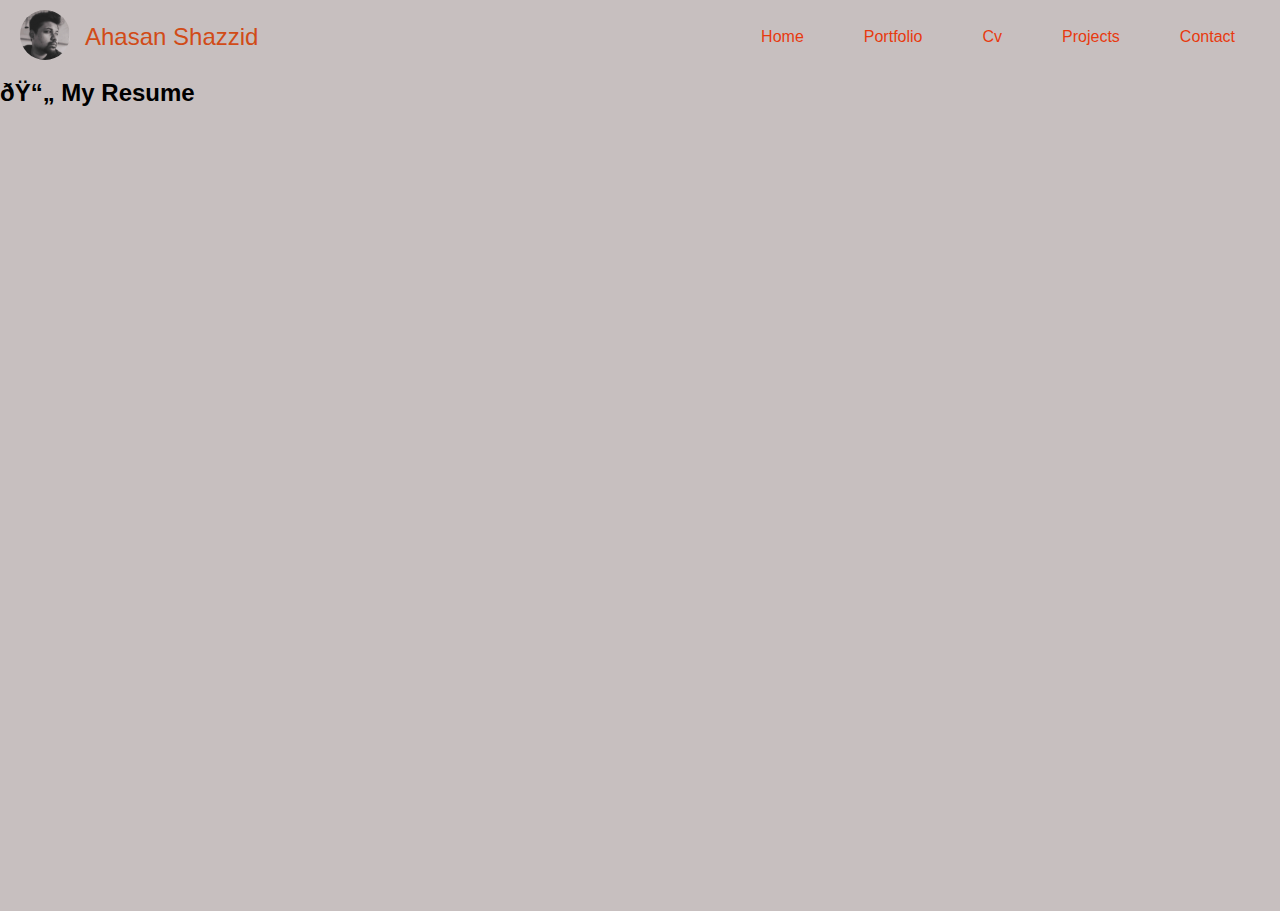
<file: Cv/cv.html>
<!DOCTYPE html>
<html lang="en">
    <head>
        <meta charset="UFT-8">
        <meta http-equiv="X-UA-Compatible" content="IE=edge">
        <meta name="viewport" content="width=device-width, initial-scale=1.0">
        <title>Ahasan Portfolio</title>
        <link rel="Stylesheet" href="cv.css">
<!---Front Awesome cdn front icone css-->
        <link rel="stylesheet" href="https://cdnjs.cloudflare.com/ajax/libs/font-awesome/6.7.2/css/all.min.css">
        
    </head>
    <body>
        <div class="Main-header">
            <div class="Wrapper">
                <header>
                    <div class="logo">
                        <a href="https://github.com/ahasan199756" target="_blank"title="Github">
                            <img src="../image/IMG_0082.jpg" alt="My Image">
                          </a>
                        <div class="logo-txt">Ahasan Shazzid</div>
                    </div>
                    <nav>
                        <div class="togglebtn">
                            <span></span>
                            <span></span>
                            <span></span>
                        </div>
                        <ul class="navlinks">
                            <li><a href="../index.html">Home</a></li>
                            <li><a href="../Portfolio/portfolio.html">Portfolio</a></li>
                            <li><a href="../Cv/cv.html">Cv</a></li>
                            <li><a href="../Projects/projects.html">Projects</a></li>
                            <li><a href="../Contact/contact.html">Contact</a></li>
                            
                        </ul>
                    </nav>
                    
                </header>
                <div class="CV">
                    <h2>📄 My Resume</h2>
                    <iframe src="./Ahasan shazzid radowan.pdf" width="100%" height="800px" style="border: none;"></iframe>
                </div>
    </body>
</html>
</file>
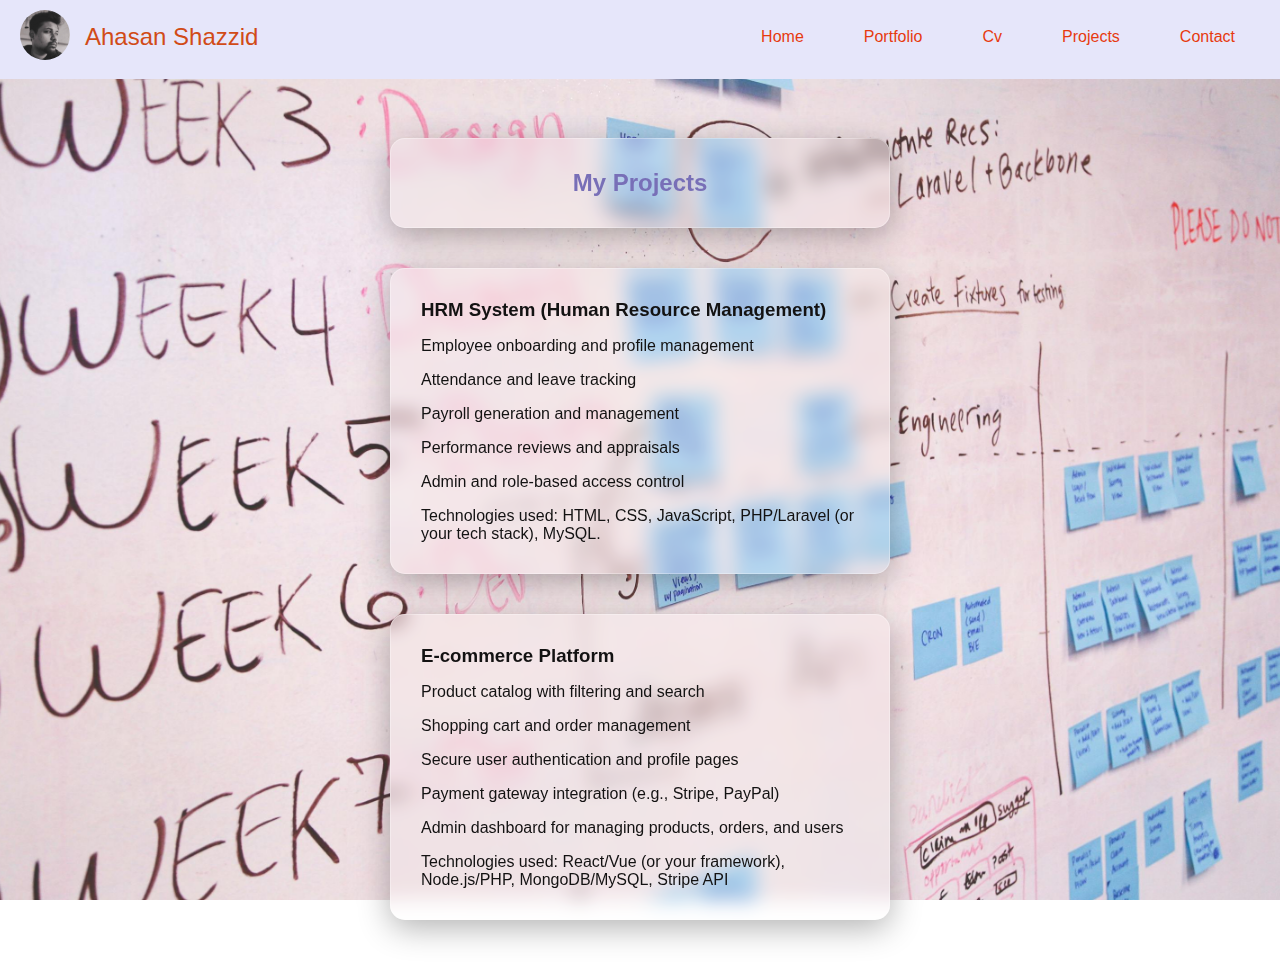
<file: Projects/projects.html>
<!DOCTYPE html>
<html lang="en">
    <head>
        <meta charset="UFT-8">
        <meta http-equiv="X-UA-Compatible" content="IE=edge">
        <meta name="viewport" content="width=device-width, initial-scale=1.0">
        <title>Ahasan Portfolio</title>
        <link rel="Stylesheet" href="projects.css">
<!---Front Awesome cdn front icone css-->
        <link rel="stylesheet" href="https://cdnjs.cloudflare.com/ajax/libs/font-awesome/6.7.2/css/all.min.css">
        
    </head>
    <body>
        <div class="Main-header">
            <div class="Wrapper">
                <header>
                    <div class="logo">
                        <a href="https://github.com/ahasan199756" target="_blank"title="Github">
                            <img src="../image/IMG_0082.jpg" alt="My Image">
                          </a>
                        <div class="logo-txt">Ahasan Shazzid</div>
                    </div>
                    <nav>
                        <div class="togglebtn">
                            <span></span>
                            <span></span>
                            <span></span>
                        </div>
                        <ul class="navlinks">
                            <li><a href="../index.html">Home</a></li>
                            <li><a href="../Portfolio/portfolio.html">Portfolio</a></li>
                            <li><a href="../Cv/cv.html">Cv</a></li>
                            <li><a href="../Projects/projects.html">Projects</a></li>
                            <li><a href="../Contact/contact.html">Contact</a></li>
                            
                        </ul>
                    </nav>
                    
                </header>
                <section id="projects">
                    <h2>My Projects</h2>
                  
                    <div class="project">
                      <h3>HRM System (Human Resource Management)</h3>
                      <p>Employee onboarding and profile management </p>
                      <p> Attendance and leave tracking </p>
                      <p> Payroll generation and management </p>
                      <p> Performance reviews and appraisals </p>
                      <p> Admin and role-based access control </p>
                      <p> Technologies used: HTML, CSS, JavaScript, PHP/Laravel (or your tech stack), MySQL.</p>
                    </div>
                  
                    <div class="project">
                      <h3>E-commerce Platform</h3>
                      <p>Product catalog with filtering and search </p>
                      <p> Shopping cart and order management </p>
                      <p> Secure user authentication and profile pages </p>
                      <p>Payment gateway integration (e.g., Stripe, PayPal) </p>
                      <p>Admin dashboard for managing products, orders, and users </p>
                      <p>Technologies used: React/Vue (or your framework), Node.js/PHP, MongoDB/MySQL, Stripe API</p>
                    </div>
                  </section>
                  
    </body>
</html>
</file>
<file: Cv/cv.css>
*{
    box-sizing: border-box;
    padding: 0;
    margin: 0;
    font-family: poppins,sans-serif;
    text-decoration: none;
}
body{
    overflow-x: hidden;
}
.Main-header{
    width: 100%;
    height: 100%;
    min-height: 100vh;
    background-color: #c7bfbf;
}
.wrapper{
    width: 1280px;
    max-width: 95%;
    margin: 0 auto;
    padding: 0 20px;
}
header{
    padding: 10px 20px 15px;
    display: flex;
    justify-content: space-between;
    align-items: center;
    flex-wrap: wrap;
    background-color: #E6E6FA;
    background: transparent;
}
.logo{
    display: inline-flex;
    justify-content: center;
    align-items: center;
}
.logo img{
    height: 50px;
    width: 50px;
    border-radius: 50%;
    margin-right: 15px;
    cursor: pointer;
}
.logo .logo-txt{
    font-size: 24px;
    font-weight: 500;
    color: #d14b17;
}
nav .togglebtn{
    width: 35px;
    height: 35px;
    position: absolute;
    top: 45px;
    right: 3%;
    z-index: 5;
    cursor: pointer;
    display: none;
}
nav .togglebtn span{
    display: block;
    background-color: #786fb7;
    margin: 5px 0px;
    width: 100%;
    height: 3px;
    transition: 0.5s;
    transition-property: transform, opacity;
}
nav .navlinks{
    list-style-type: none;
    display: flex;
    justify-content: space-between;
    gap: 10px;
    transition: 0.5s;
    
    
}
nav .navlinks li a{
    color: rgb(231, 58, 15);
    padding: 12px 25px;
    border-radius: 10px;
    transition: transform 0.3s ease-in-out, box-shadow 0.3s ease-in-out;
}
nav .navlinks li a:hover {
    color: antiquewhite;
    box-shadow: 5px 10px 10px rgba(0, 0, 0, 0.2);
    transform: translateY(-5px);   
    background-color: rgba(216, 12, 12, 0.74); 
}
</file>
<file: Projects/projects.css>
*{
    box-sizing: border-box;
    padding: 0;
    margin: 0;
    font-family: poppins,sans-serif;
    text-decoration: none;
}
body{
    overflow-x: hidden;
    background-image: url(./pexels-startup-stock-photos-7376.jpg) ;
    background-size: cover;
    background-position: center;
    background-repeat: no-repeat;
    height: 100vh; 
}
header{
    padding: 10px 20px 15px;
    display: flex;
    justify-content: space-between;
    align-items: center;
    flex-wrap: wrap;
    background-color: #E6E6FA;
}
.logo{
    display: inline-flex;
    justify-content: center;
    align-items: center;
}
.logo img{
    height: 50px;
    width: 50px;
    border-radius: 50%;
    margin-right: 15px;
    cursor: pointer;
}
.logo .logo-txt{
    font-size: 24px;
    font-weight: 500;
    color: #d14b17;
}
nav .togglebtn{
    width: 35px;
    height: 35px;
    position: absolute;
    top: 45px;
    right: 3%;
    z-index: 5;
    cursor: pointer;
    display: none;
}
nav .togglebtn span{
    display: block;
    background-color: #786fb7;
    margin: 5px 0px;
    width: 100%;
    height: 3px;
    transition: 0.5s;
    transition-property: transform, opacity;
}
nav .navlinks{
    list-style-type: none;
    display: flex;
    justify-content: space-between;
    gap: 10px;
    transition: 0.5s;
    
    
}
nav .navlinks li a{
    color: rgb(231, 58, 15);
    padding: 12px 25px;
    border-radius: 10px;
    transition: transform 0.3s ease-in-out, box-shadow 0.3s ease-in-out;
}
nav .navlinks li a:hover {
    color: antiquewhite;
    box-shadow: 5px 10px 10px rgba(0, 0, 0, 0.2);
    transform: translateY(-5px);   
    background-color: rgba(216, 12, 12, 0.74); 
}
#projects {
    display: flex;
    justify-content: center;
    align-items: center;
    gap: 40px;
    min-height: 100vh;
    background-size: cover;
    background-position: center;
    background-repeat: no-repeat;
    padding: 20px;
    flex-direction: column;
    

}
.project{
    background: rgba(255, 255, 255, 0.1); /* Transparent background */
    backdrop-filter: blur(10px); /* Frosted glass effect */
    -webkit-backdrop-filter: blur(12px); /* For Safari */
    border-radius: 15px;
    border: 1px solid rgba(255, 255, 255, 0.3); /* Border with transparency */
    padding: 30px;
    max-width: 500px;
    width: 100%;
    box-shadow: 0 8px 32px rgba(0, 0, 0, 0.3); /* Adding shadow for depth */
    color: #131212;
    display: flex;  
    flex-direction: column;
    gap: 16px; 
}

h2{
    color: #786fb7;
    font-weight: 900;
    text-align: center;
    background: rgba(255, 255, 255, 0.1); /* Transparent background */
    backdrop-filter: blur(10px); /* Frosted glass effect */
    -webkit-backdrop-filter: blur(12px); /* For Safari */
    border-radius: 15px;
    border: 1px solid rgba(255, 255, 255, 0.3); /* Border with transparency */
    padding: 30px;
    max-width: 500px;
    width: 100%;
    box-shadow: 0 8px 32px rgba(0, 0, 0, 0.3); /* Adding shadow for depth */
    
}
</file>
